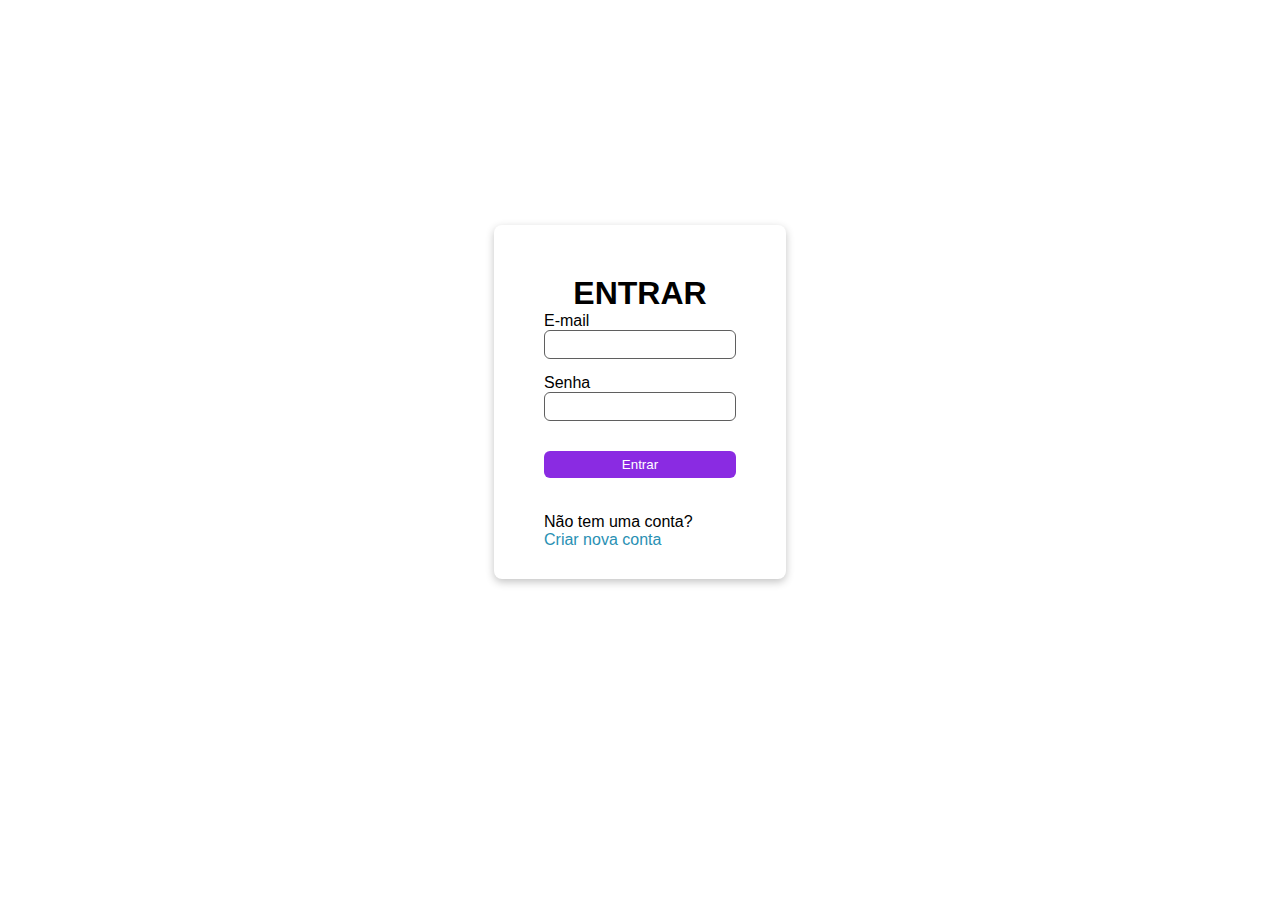
<file: index.html>
<!DOCTYPE html>
<html lang="en">
<head>
    <meta charset="UTF-8">
    <meta name="viewport" content="width=device-width, initial-scale=1.0">
    <link rel="stylesheet" href="style.css">
    <title>Tela de Login</title>
</head>
<body>

    <div class="container-form">
        <form action="" class="formulario-login">
            <h1>Entrar</h1>

            <label for="">E-mail</label>
            <input type="text" onblur="validarEmail(this)">

            <label for="">Senha</label>
            <input type="password" id="senha">

            <input type="button" class="btn" onclick="validarSenha()" value="Entrar">

            <p>Não tem uma conta?</p>
            <p class="nova-conta"><a href="#">Criar nova conta</a></p>
        </form>
    </div>
    
    <script src="script.js"></script>

</body>
</html>
</file>
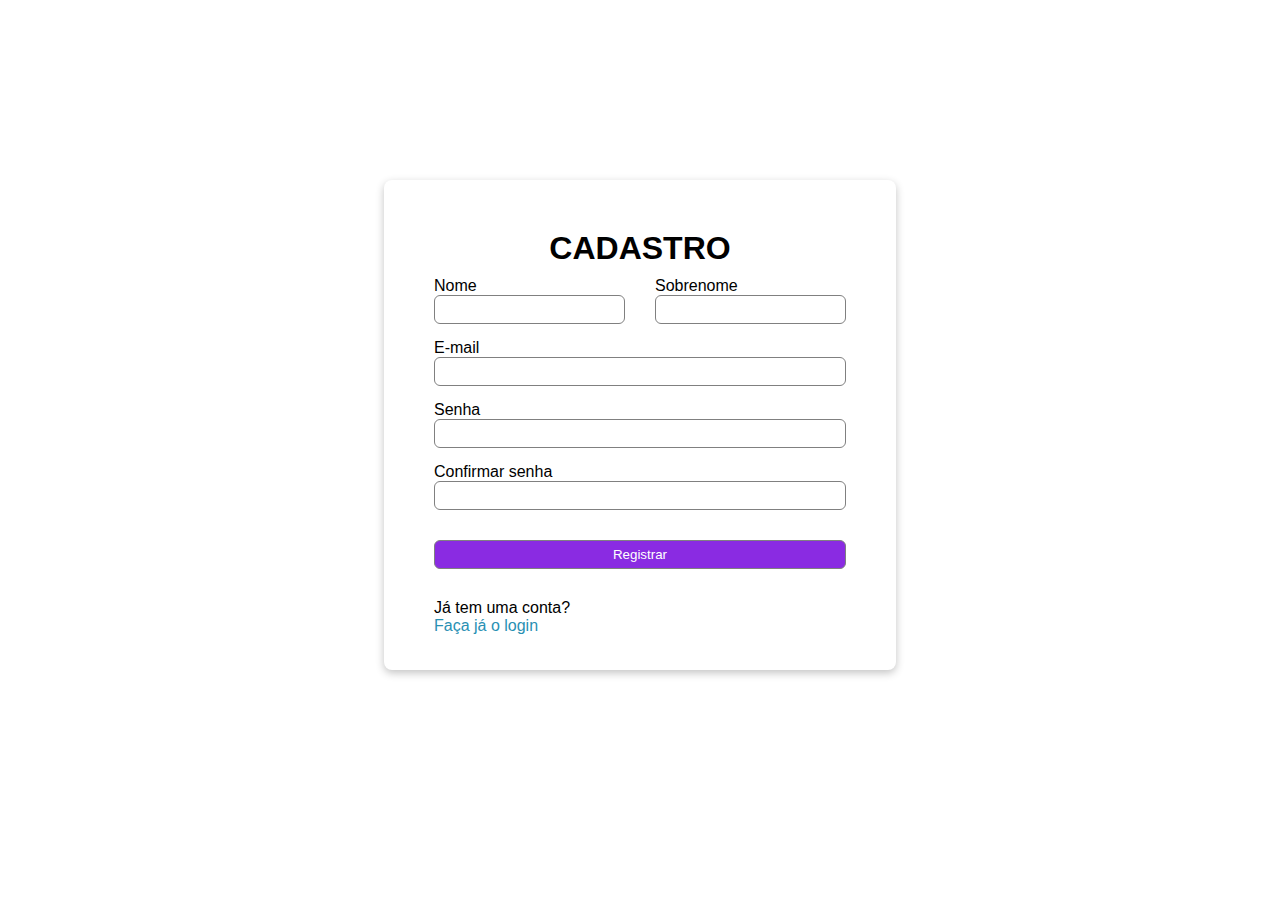
<file: cadastro.html>
<!DOCTYPE html>
<html lang="en">
<head>
    <meta charset="UTF-8">
    <meta name="viewport" content="width=device-width, initial-scale=1.0">
    <link rel="stylesheet" href="assets/css/cadastro.css">
    <title>Tela de Cadastro</title>
</head>
<body>
    
    <div class="container-form">
        <form action="" class="formulario-cadastro">
            <h1>Cadastro</h1>

            <fieldset>
                <div>
                    <label for="">Nome</label>
                    <input type="text" class="nome" onblur="Nomes(this)" required>
                </div>

                <div>
                    <label for="">Sobrenome</label>
                    <input type="text" class="sobrenome" onblur="Nomes(this)" required>
                </div>
            </fieldset>

            <label for="">E-mail</label>
            <input type="text" onblur="validarEmail(this)" required>

            <label for="">Senha</label>
            <input type="text" id="senha">

            <label for="">Confirmar senha</label>
            <input type="text" id="senha2">

            <input type="button" class="btn" value="Registrar" onclick="validarSenha()">

            <p>Já tem uma conta?</p>
            <p class="nova-conta"><a href="login.html">Faça já o login</a></p>
            
        </form>
    </div>  

    <script src="assets/script/cadastro.js"></script>

</body>
</html>
</file>
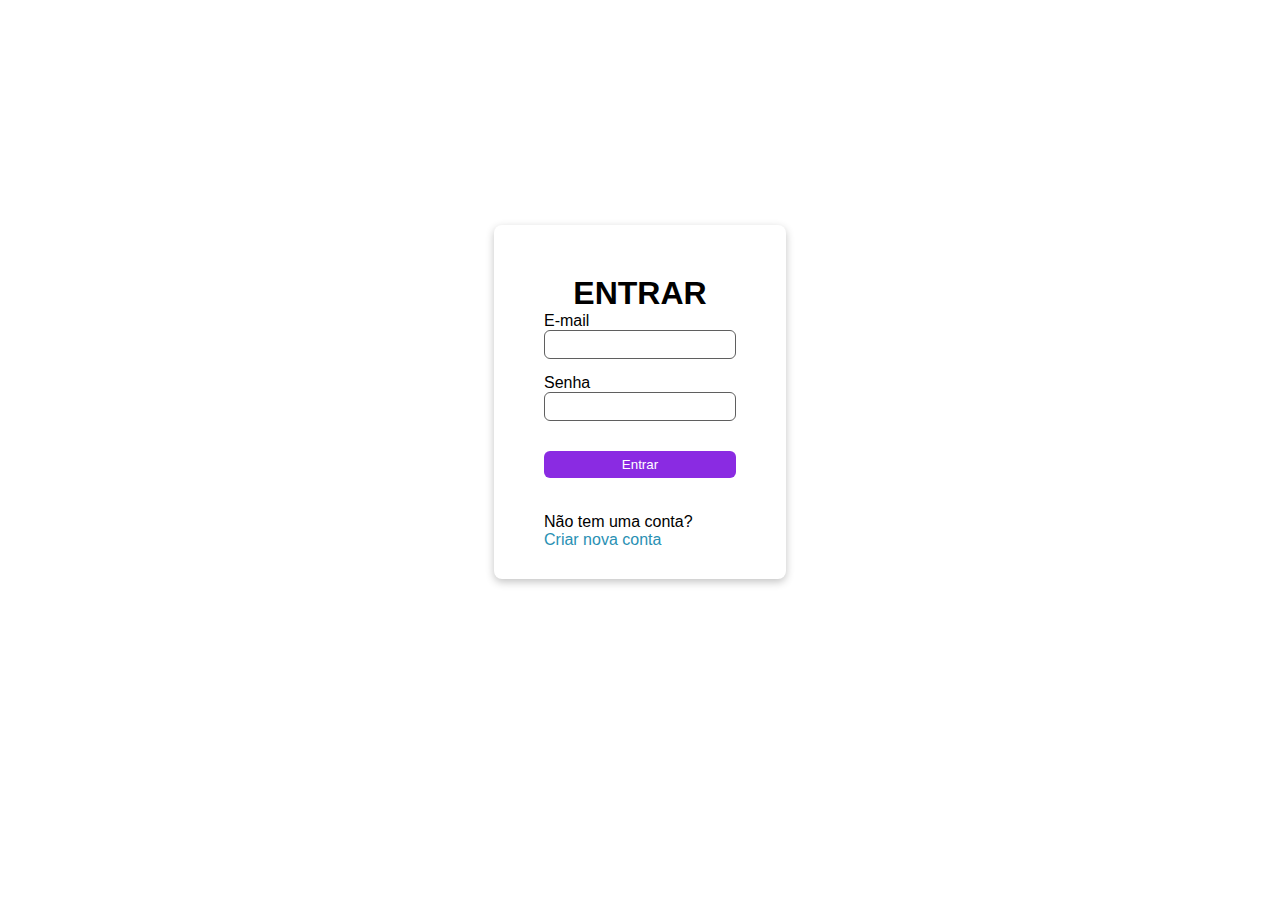
<file: login.html>
<!DOCTYPE html>
<html lang="en">
<head>
    <meta charset="UTF-8">
    <meta name="viewport" content="width=device-width, initial-scale=1.0">
    <link rel="stylesheet" href="assets/css/login.css">
    <title>Tela de Login</title>
</head>
<body>

    <div class="container-form">
        <form action="" class="formulario-login">
            <h1>Entrar</h1>

            <label for="">E-mail</label>
            <input type="text" onblur="validarEmail(this)">

            <label for="">Senha</label>
            <input type="password" id="senha">

            <input type="button" class="btn" onclick="validarSenha()" value="Entrar">

            <p>Não tem uma conta?</p>
            <p class="nova-conta"><a href="cadastro.html">Criar nova conta</a></p>
        </form>
    </div>
    
    <script src="assets/script/login.js"></script>

</body>
</html>
</file>
<file: style.css>
*
{
    padding: 0;
    margin: 0;
    font-family: 'Segoe UI', Tahoma, Geneva, Verdana, sans-serif;
}

body
{
    background-color: white;
}

.container-form
{
    display: flex;
    justify-content: center;
}

.formulario-login
{
    display: flex;
    justify-content: center;
    flex-direction: column;
    width: 15%;

    position: relative;
    top: 25vh;
    padding: 50px;
    border-radius: 8px;

    box-shadow: rgba(0, 0, 0, 0.24) 0px 3px 8px;
}

.formulario-login h1
{
    text-align: center;
    text-transform: uppercase;
}

.formulario-login input
{
    padding: 6px;
    margin-bottom: 15px;
    border-radius: 6px;
    border: 1px solid rgb(95, 95, 95);
    outline: none;

    color: rgb(112, 111, 111);
}

.formulario-login .btn
{
    margin-top: 15px;
    background-color: blueviolet;
    color: white;
    border: none;
    cursor: pointer;
    transition: 0.3s ease-in-out;
}

.btn:hover
{
    background-color: rgb(109, 27, 186);
}

.nova-conta a
{
    color: rgb(41, 144, 179);
    text-decoration: none;
    transition: 0.3s ease-in-out;
}

.nova-conta a:hover
{
    color: rgb(30, 104, 128);
}

.formulario-login p
{
    position: relative;
    top: 20px;
}
</file>
<file: assets/css/cadastro.css>
*
{
    padding: 0;
    margin: 0;
    font-family: 'Segoe UI', Tahoma, Geneva, Verdana, sans-serif;
}

.container-form
{
    display: flex;
    justify-content: center;
}

.formulario-cadastro
{
    display: flex;
    justify-content: center;
    flex-direction: column;

    position: relative;
    top: 20vh;
    padding: 50px;
    border-radius: 8px;

    box-shadow: rgba(0, 0, 0, 0.24) 0px 3px 8px;
}

.formulario-cadastro input
{
    padding: 6px;
    border-radius: 6px;
    outline: none;
    border: 1px solid grey;

    margin-bottom: 15px;
}

.formulario-cadastro h1
{
    text-align: center;
    margin-bottom: 10px;
    text-transform: uppercase;
}

fieldset
{
    display: flex;
    border: none;
    gap: 30px;
}

fieldset input
{
    display: flex;
}


.formulario-cadastro .btn
{
    margin-top: 15px;
}

.formulario-cadastro p
{
    position: relative;
    top: 15px;
}

.btn
{
    margin-top: 15px;
    background-color: blueviolet;
    color: white;
    border: none;
    cursor: pointer;
    transition: 0.3s ease-in-out;
}

.btn:hover
{
    background-color: rgb(109, 27, 186);
}

.nova-conta a
{
    color: rgb(41, 144, 179);
    text-decoration: none;
    transition: 0.3s ease-in-out;
}

.nova-conta a:hover
{
    color: rgb(30, 104, 128);
}
</file>
<file: assets/css/login.css>
*
{
    padding: 0;
    margin: 0;
    font-family: 'Segoe UI', Tahoma, Geneva, Verdana, sans-serif;
}

body
{
    background-color: white;
}

.container-form
{
    display: flex;
    justify-content: center;
}

.formulario-login
{
    display: flex;
    justify-content: center;
    flex-direction: column;
    width: 15%;

    position: relative;
    top: 25vh;
    padding: 50px;
    border-radius: 8px;

    box-shadow: rgba(0, 0, 0, 0.24) 0px 3px 8px;
}

.formulario-login h1
{
    text-align: center;
    text-transform: uppercase;
}

.formulario-login input
{
    padding: 6px;
    margin-bottom: 15px;
    border-radius: 6px;
    border: 1px solid rgb(95, 95, 95);
    outline: none;

    color: rgb(112, 111, 111);
}

.formulario-login .btn
{
    margin-top: 15px;
    background-color: blueviolet;
    color: white;
    border: none;
    cursor: pointer;
    transition: 0.3s ease-in-out;
}

.btn:hover
{
    background-color: rgb(109, 27, 186);
}

.nova-conta a
{
    color: rgb(41, 144, 179);
    text-decoration: none;
    transition: 0.3s ease-in-out;
}

.nova-conta a:hover
{
    color: rgb(30, 104, 128);
}

.formulario-login p
{
    position: relative;
    top: 20px;
}
</file>
